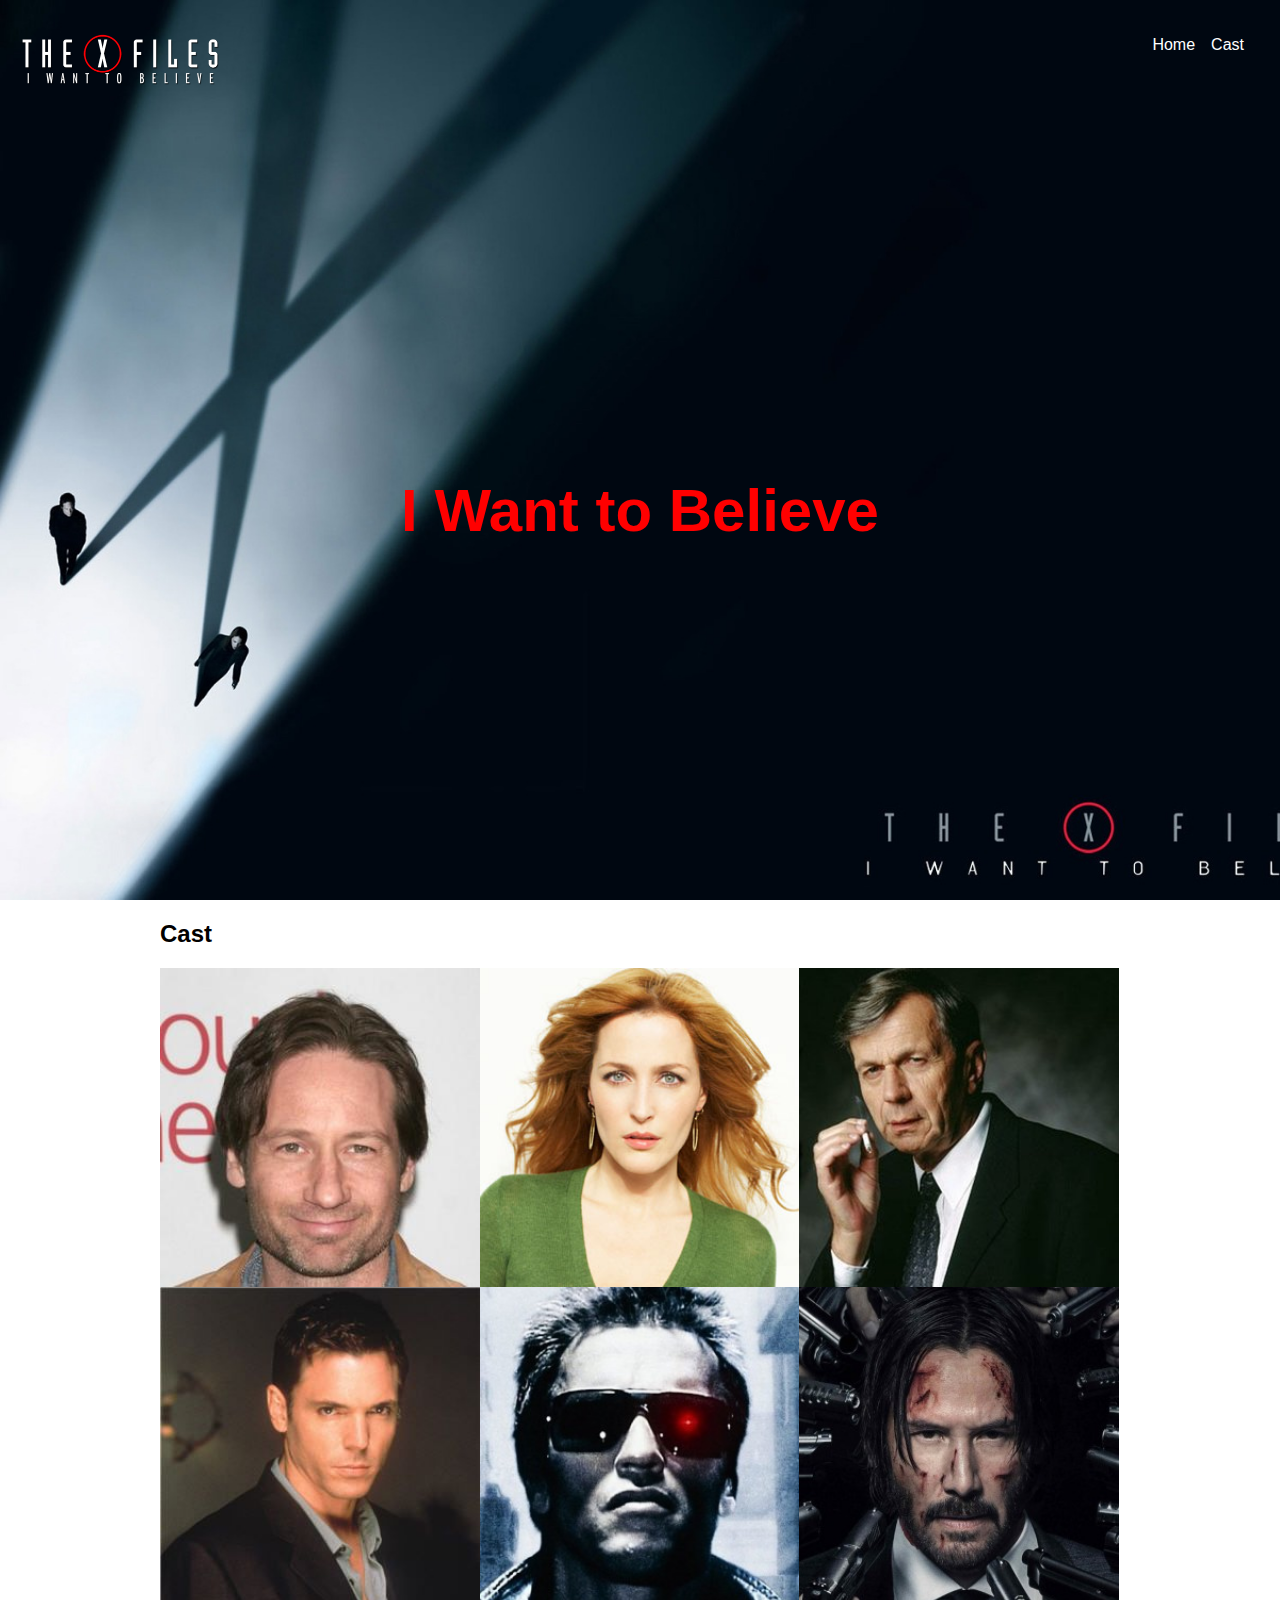
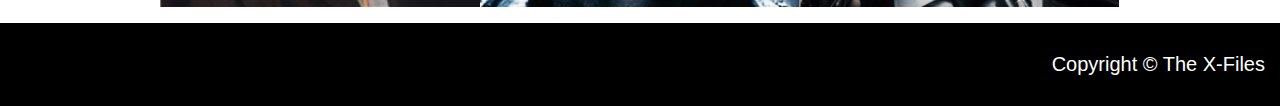
<file: project2_alien/index.html>
<!DOCTYPE html>
<html lang="en">
<head>
	<meta charset="UTF-8">
	<title>My Sweet X-files Fan Site</title>
	<link rel="stylesheet" href="css/style.css">
</head>
<body>
	<header>
		<div class="navbar">
			<div class="logo">
				<img src="images/logo.png" alt="logo">
			</div>
			<nav>
				<ul>
					<li><a href="#">Home</a></li>
					<li><a href="#">Cast</a></li>
				</ul>
			</nav>
		</div>
		<h1>I Want to Believe</h1>
	</header>
	<section class="cast">
		<div class="wrapper">
			<div class="gallery-wrapper">
				<h2>Cast</h2>
				<ul class="gallery">
					<li class="gallery-items">
						<img src="images/gallery-1.jpg" alt="">
					</li>
					<li class="gallery-items">
						<img src="images/gallery-2.jpg" alt="">
					</li>
					<li class="gallery-items">
						<img src="images/gallery-3.jpg" alt="">
					</li>
					<li class="gallery-items">
						<img src="images/gallery-4.jpg" alt="">
					</li>
					<li class="gallery-items">
						<img src="images/gallery-5.jpg" alt="">
					</li>
					<li class="gallery-items">
						<img src="images/gallery-6.jpg" alt="">
					</li>
				</ul>
				</div> <!-- Div closes gallery wrapper -->
		</div>
	</section>
	<footer>
		<p>Copyright &copy; The X-Files</p>
	</footer>
	
	
</body>
</html>
</file>
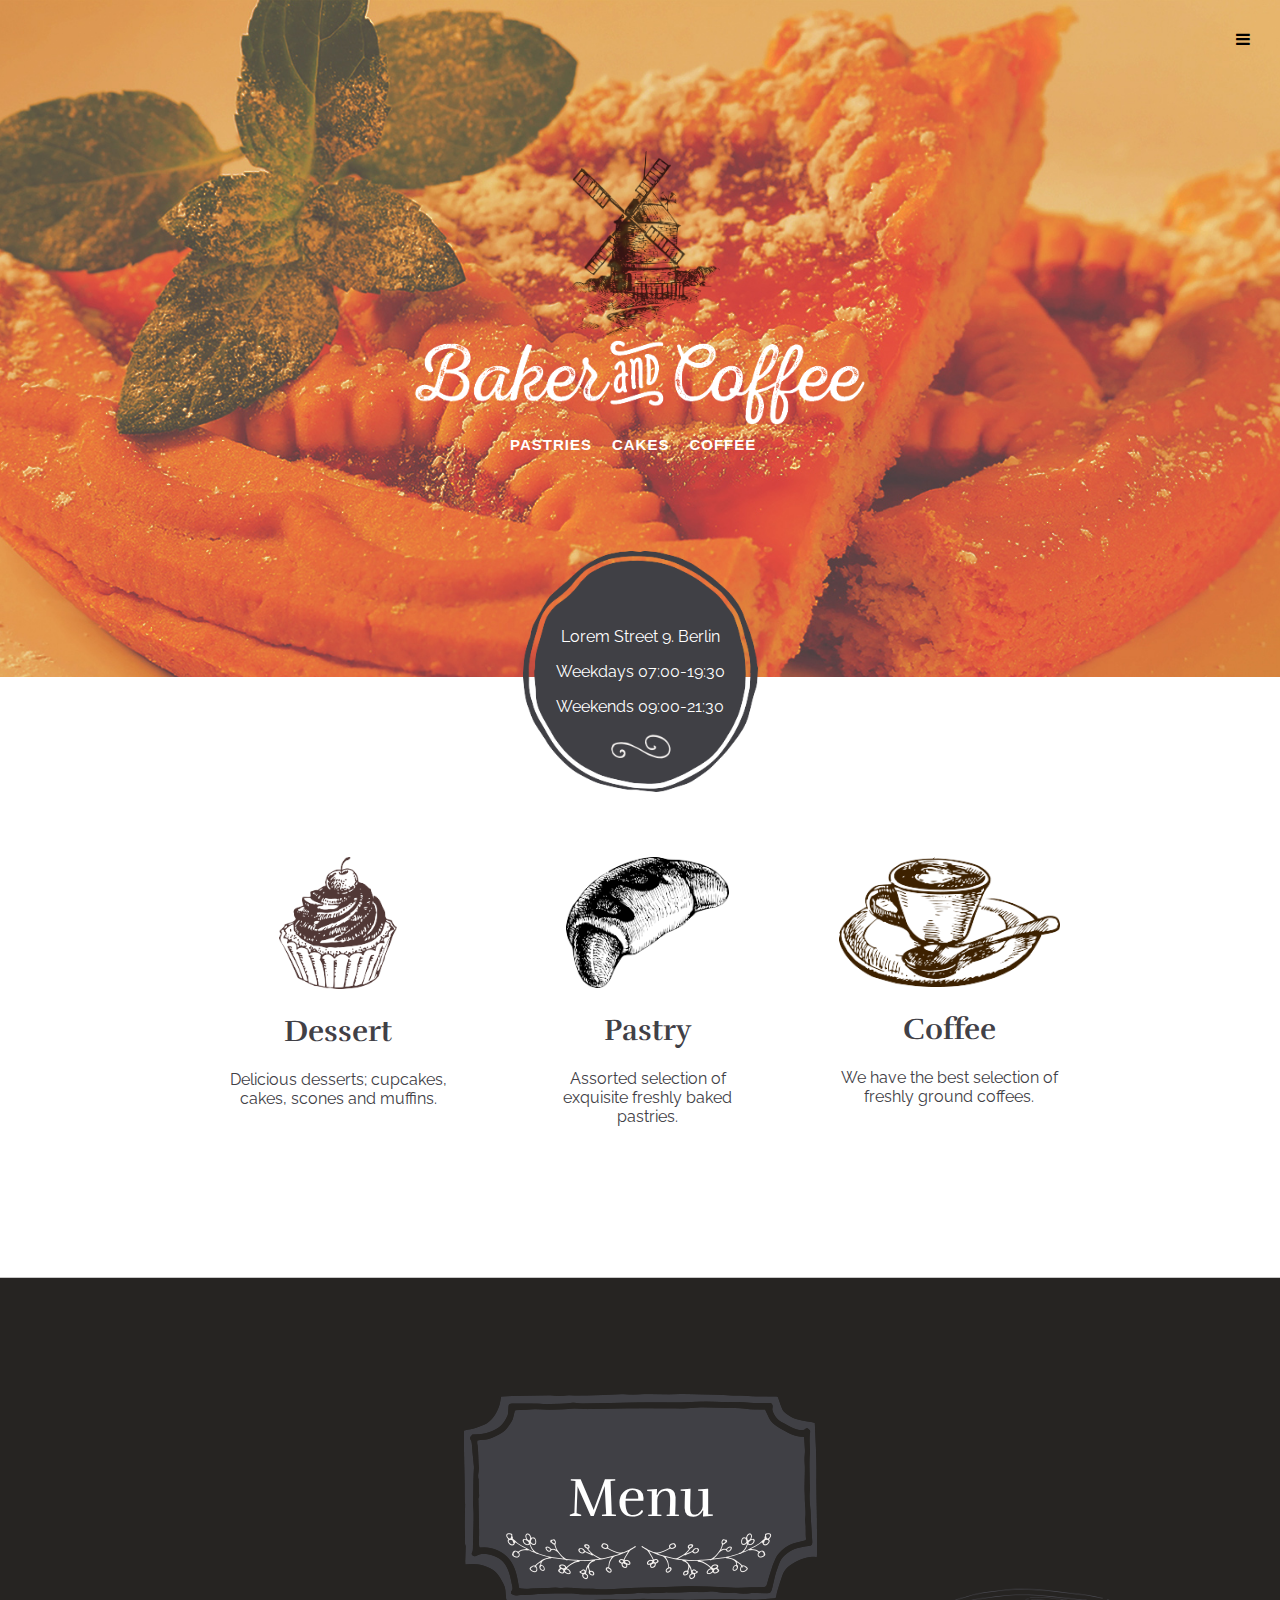
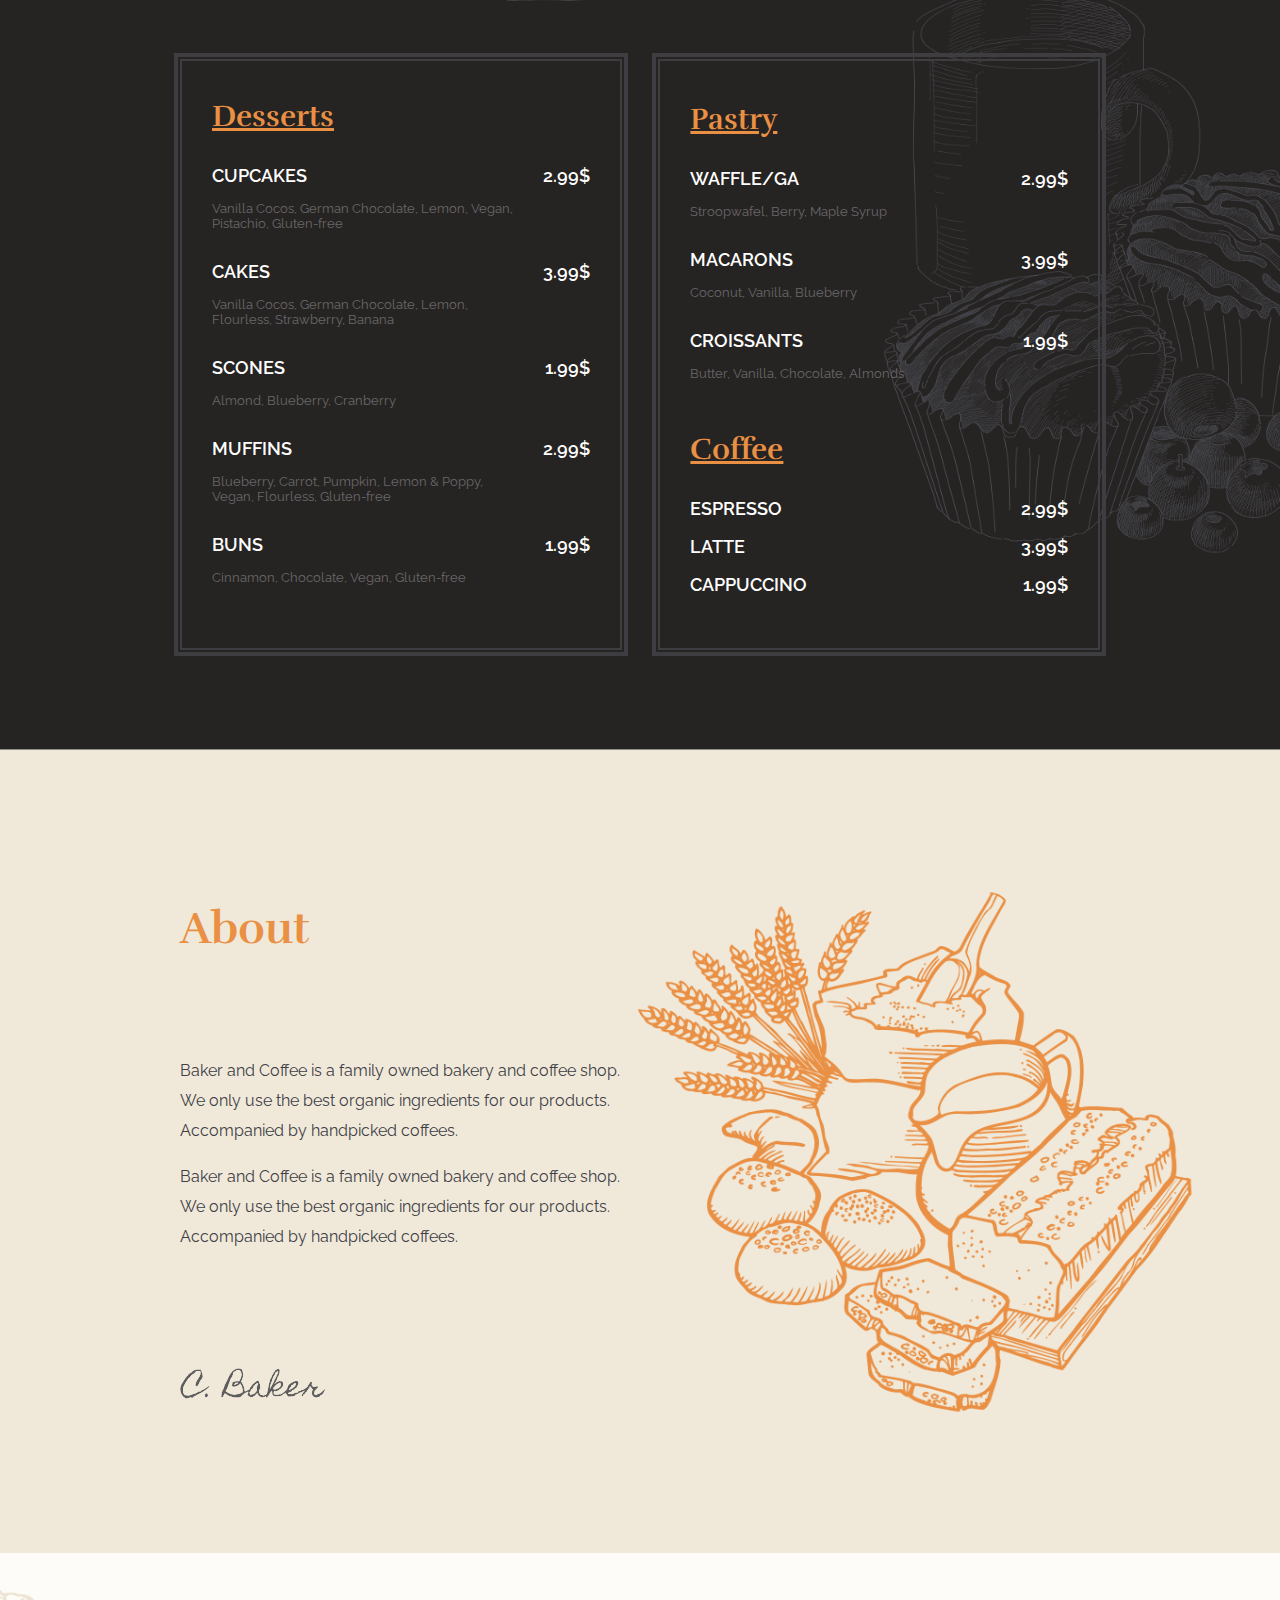
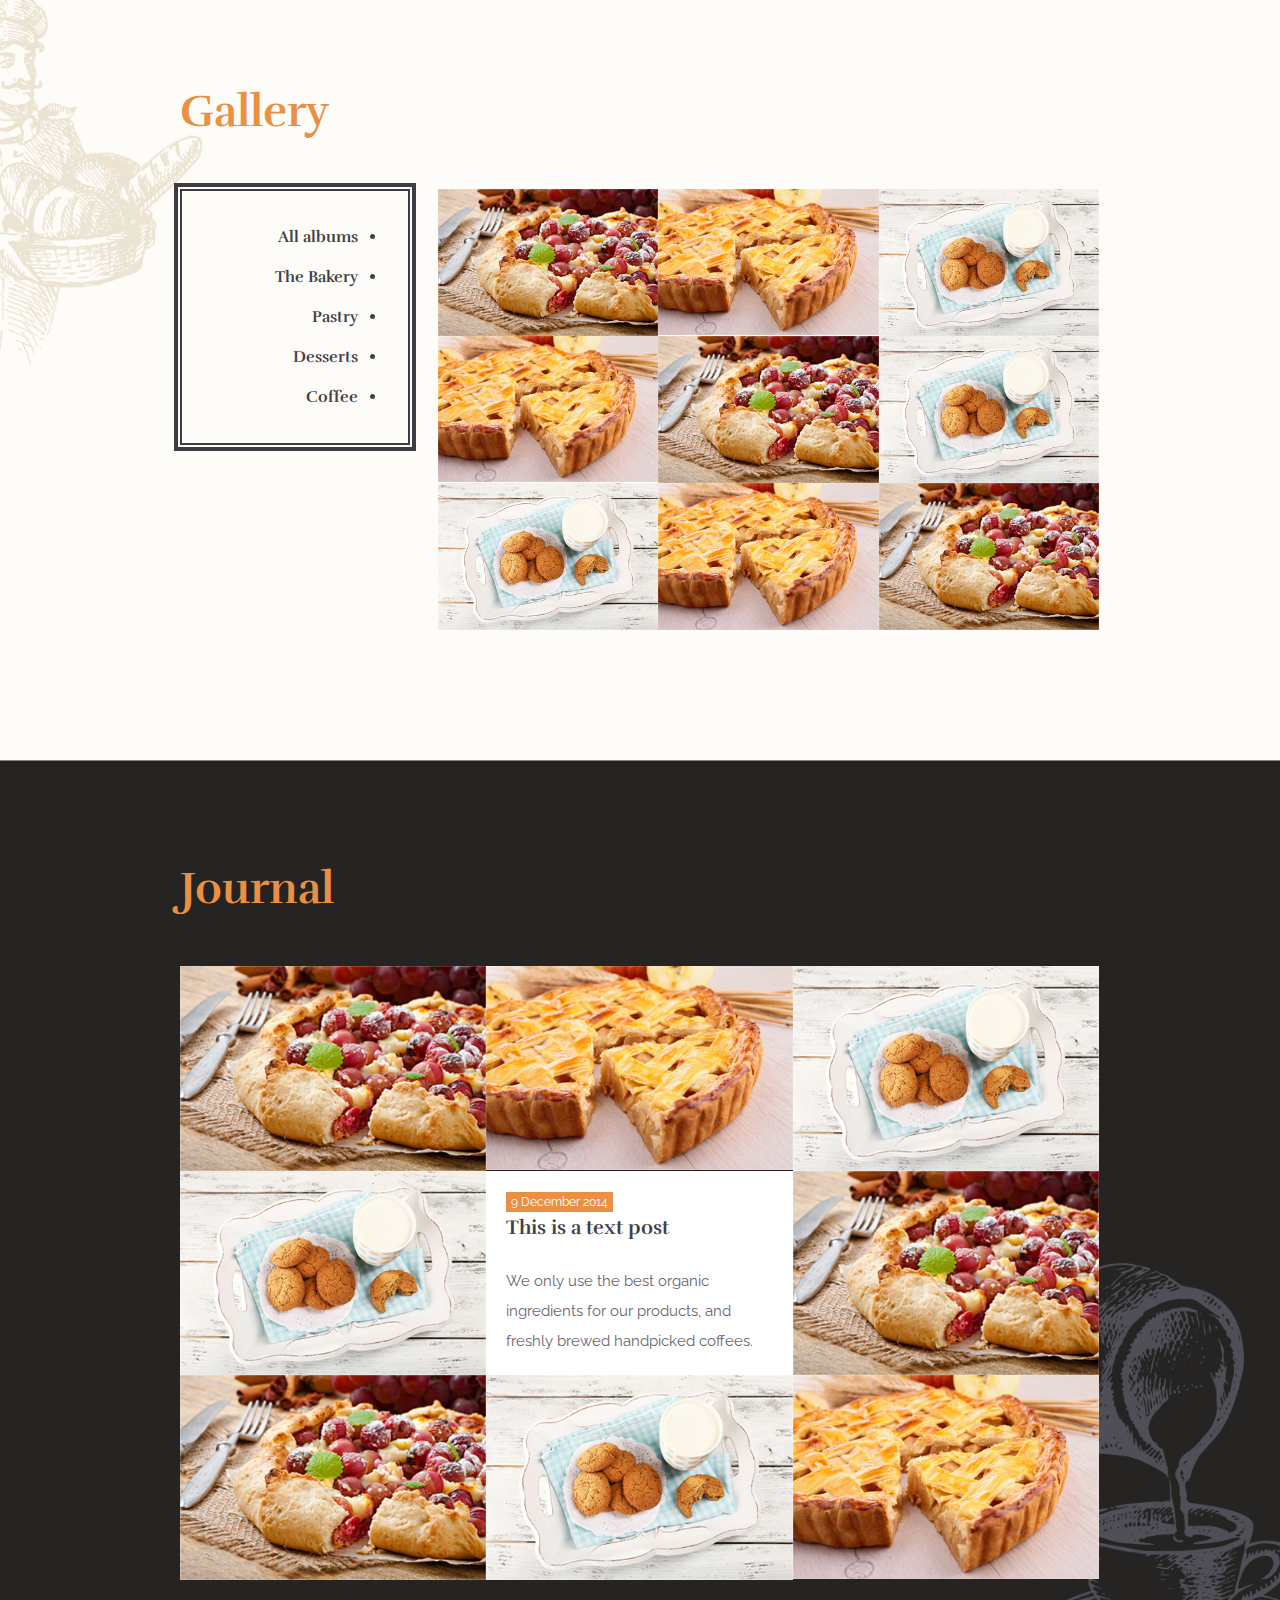
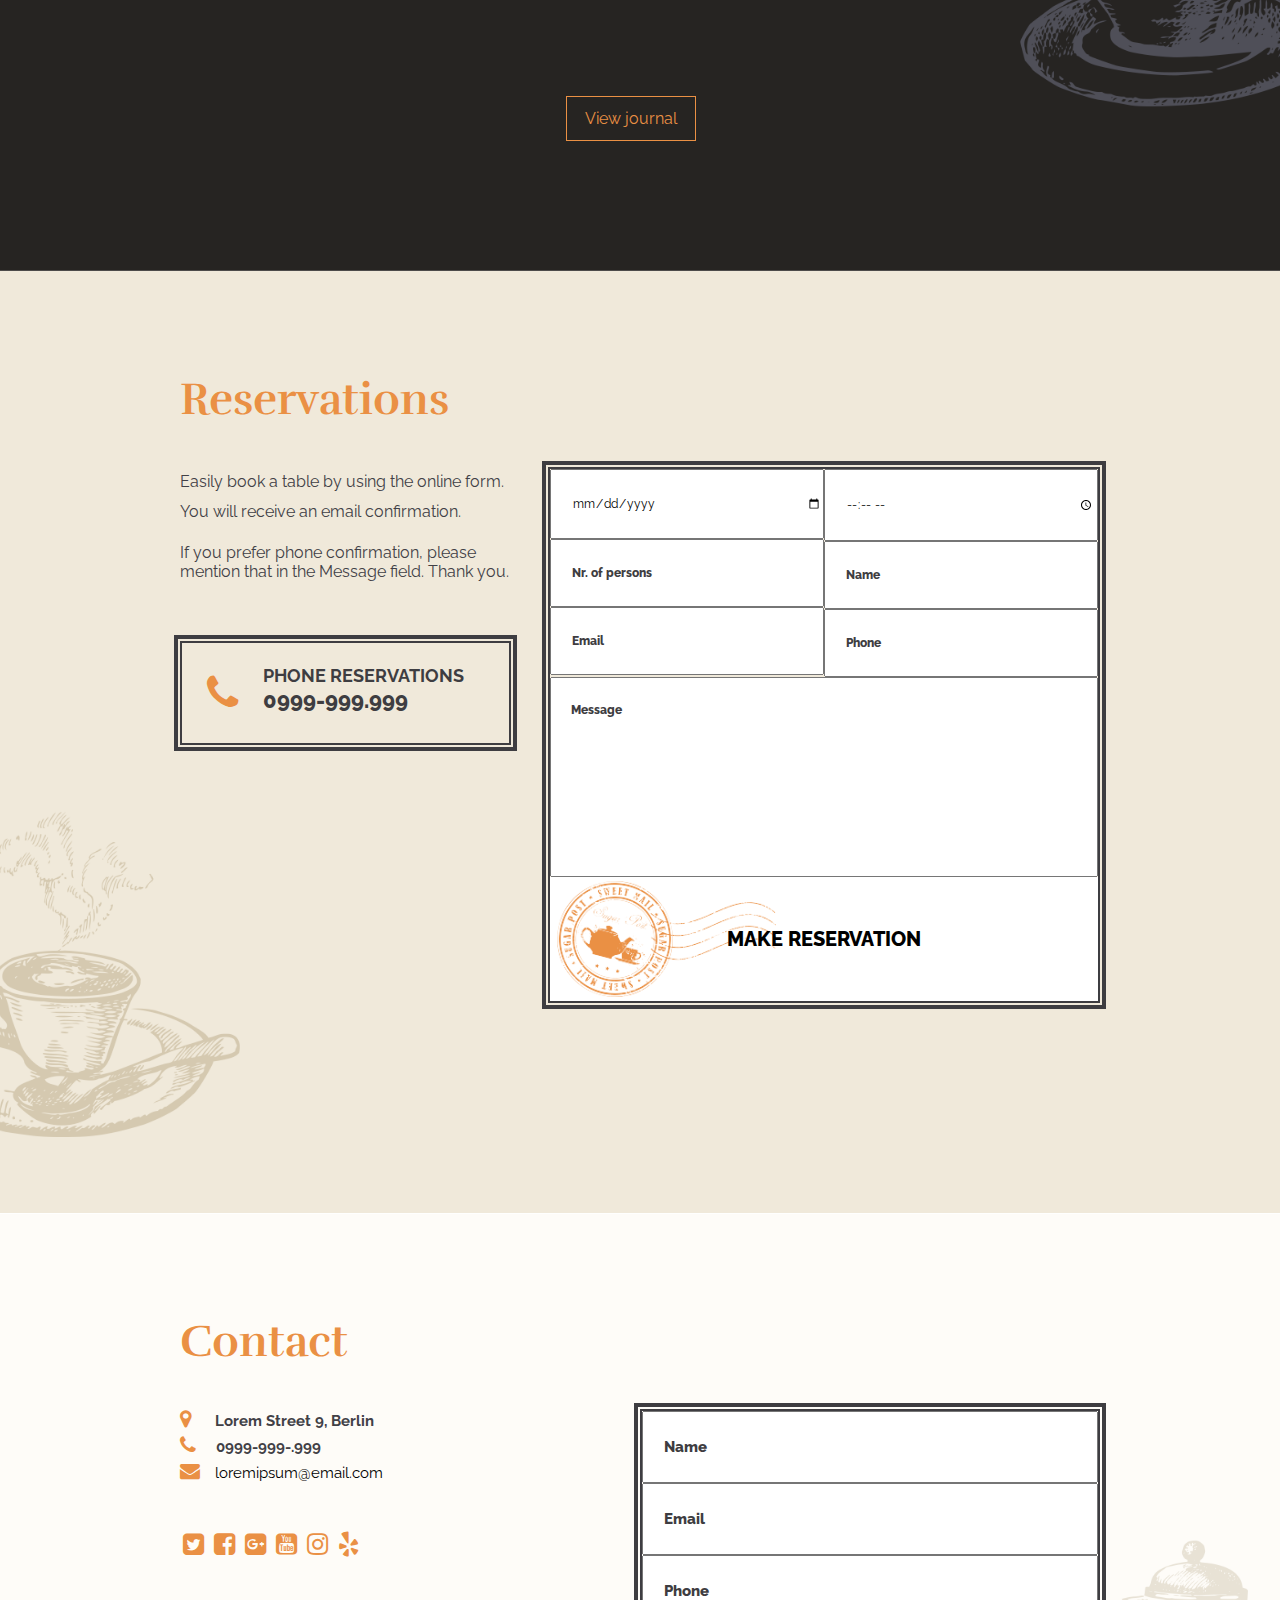
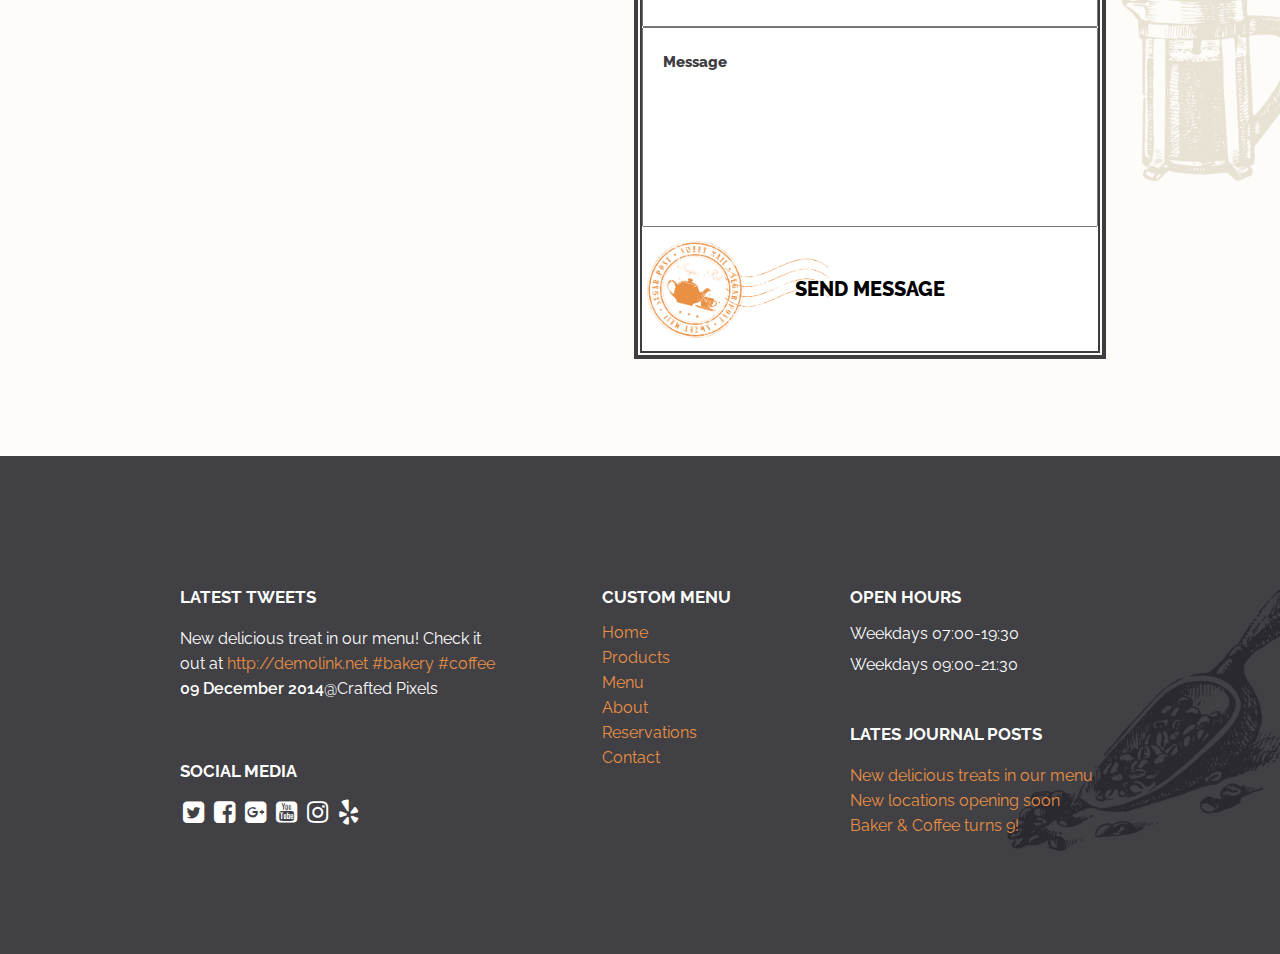
<file: project2_bakery/index.html>
<!DOCTYPE html>
<html lang="en">
<head>
	<meta charset="UTF-8">
	<title>Baker and Coffee</title>
	<link rel="stylesheet" href="css/style.css">
	<link href="https://fonts.googleapis.com/css?family=Raleway:100,100i,200,200i,300,300i,400,400i,500,500i,600,600i,700,700i,800,800i,900,900i|Rufina:400,700" rel="stylesheet">

	<meta name="viewport" content="width=device-width, initial-scale=1.0">

	<!-- Font Awesome -->
    <link rel="stylesheet" href="http://maxcdn.bootstrapcdn.com/font-awesome/4.7.0/css/font-awesome.min.css">

</head>
<body>
	<header> <!-- HEAD START -->
		<nav class="headerMenu"> <!-- HEADER HAMBURGER MENU -->
			<a href="" class="dropbtn"><i class="fa fa-bars" aria-hidden="true"></i></a>
		<!--<div class="headerMenuDropdown">
				<a href="#products">Products</a>
		    	<a href="#menu">Menu</a>
		        <a href="#about">About</a>
		        <a href="#gallery">Gallery</a>
		        <a href="#gallery" class="headerMenuDropdown__link--journal">Journal</a>
		        <a href="#gallery">Reservations</a>
		        <a href="#gallery">Contact</a>
		    </div -->
		</nav>
		<div class="wrapper"> <!-- HEADER LOGO/TITLE -->
			<div class="header__content">
				<img src="images/header/logo.png" class="header__logo" alt="Baker and Coffee Logo">
				<img src="images/header/bakerycoffee.png" class="header__text" alt="Baker and Coffee">
				<ul>
					<li>Pastries</li>
					<li>Cakes</li>
					<li>Coffee</li>
				</ul>
			</div>
			<div class="header__contact"> <!-- HEADER CONTACT -->
				<p>Lorem Street 9. Berlin</p>
				<p>Weekdays 07:00-19:30</p>
				<p>Weekends 09:00-21:30</p>
			</div>
		</div>
	</header> <!-- HEAD END -->

	<section class="products"> <!-- PRODUCTS START -->
		<div class="wrapper">
			<div class="wrapper__products">
			<div class="products__columns">
				<img src="images/graphics/cupcake.png" alt="Dessert" class="product__cupcake">
				<h3>Dessert</h3>
				<p>Delicious desserts; cupcakes, cakes, scones and muffins.</p>
			</div>
			<div class="products__columns">
				<img src="images/graphics/croissant.png" alt="Pastry" class="product__pastry">
				<h3>Pastry</h3>
				<p>Assorted selection of exquisite freshly baked pastries.</p>
			</div>
			<div class="products__columns">
				<img src="images/graphics/coffee.png" alt="Coffee" class="product__coffee">
				<h3>Coffee</h3>
				<p>We have the best selection of freshly ground coffees.</p>
			</div>
		</div>
		</div>
	</section> <!-- PRODUCTS END -->

	<section class="menu"> <!-- MENU START -->
		<div class="wrapper clearfix">
			<div class="menu__header">
				<h1>Menu</h1>
			</div>
			<div class="menu__dessert">
				<h3 class="menu__headersProducts">Desserts</h3>
				<ul>
					<li class="menu__headerCat">Cupcakes<span class="menu__price">2.99$</span></li>
					<li class="menu__description">Vanilla Cocos, German Chocolate, Lemon, Vegan, Pistachio, Gluten-free</li>
					<li class="menu__headerCat">Cakes<span class="menu__price">3.99$</span></li>
					<li class="menu__description">Vanilla Cocos, German Chocolate, Lemon, Flourless, Strawberry, Banana</li>
					<li class="menu__headerCat">Scones<span class="menu__price">1.99$</span></li>
					<li class="menu__description">Almond, Blueberry, Cranberry</li>
					<li class="menu__headerCat">Muffins<span class="menu__price">2.99$</span></li>
					<li class="menu__description">Blueberry, Carrot, Pumpkin, Lemon &amp; Poppy, Vegan, Flourless, Gluten-free</li>
					<li class="menu__headerCat">Buns<span class="menu__price">1.99$</span></li>
					<li class="menu__description">Cinnamon, Chocolate, Vegan, Gluten-free</li>
				</ul>
			</div>
			<div class="menu__pastryCoffee">
				<h3 class="menu__headersProducts">Pastry</h3>
				<ul>
					<li class="menu__headerCat">Waffle/GA<span class="menu__price">2.99$</span></li>
					<li class="menu__description">Stroopwafel, Berry, Maple Syrup</li>
					<li class="menu__headerCat">Macarons<span class="menu__price">3.99$</span></li>
					<li class="menu__description">Coconut, Vanilla, Blueberry</li>
					<li class="menu__headerCat">Croissants<span class="menu__price">1.99$</span></li>
					<li class="menu__description">Butter, Vanilla, Chocolate, Almonds</li> 
				</ul>
				<h3 class="menu__headersProducts">Coffee</h3>
				<ul class="menu__coffee">
					<li class="menu__headerCat">Espresso<span class="menu__price">2.99$</span></li>
					<li class="menu__headerCat">Latte<span class="menu__price">3.99$</span></li>
					<li class="menu__headerCat">Cappuccino<span class="menu__price">1.99$</span></li>
				</ul>
			</div>
		</div>
	</section> <!-- MENU END -->

	<section class="about"> <!-- ABOUT START -->
		<div class="wrapper">
			<div class="about__content">
				<h2>About</h2>
				<p>Baker and Coffee is a family owned bakery and coffee shop. We only use the best organic ingredients for our products. Accompanied by handpicked coffees.</p>
				<p>Baker and Coffee is a family owned bakery and coffee shop. We only use the best organic ingredients for our products. Accompanied by handpicked coffees.</p>
				<img src="images/about/signature.png" alt="Owner Signature">
			</div>
		</div>
	</section> <!-- ABOUT END -->

	<section class="gallery"> <!-- GALLERY START -->
		<div class="wrapper clearfix">
			<h2>Gallery</h2>
			<div class="gallery__list">
				<ul>
					<li>All albums</li>
					<li>The Bakery</li>
					<li>Pastry</li>
					<li>Desserts</li>
					<li>Coffee</li>
				</ul>
			</div>
			<div class="gallery__images">
				<ul class="gallery_ul">
					<li class="gallery__images--items">
						<img src="images/gallery-journal/placeholder2.jpg" alt="Pizza">
					</li>
					<li class="gallery__images--items">
						<img src="images/gallery-journal/placeholder1.jpg" alt="Pie">
					</li>
					<li class="gallery__images--items">
						<img src="images/gallery-journal/placeholder3.jpg" alt="Cookies">
					</li>
					<li class="gallery__images--items">
						<img src="images/gallery-journal/placeholder1.jpg" alt="Pie">
					</li>
					<li class="gallery__images--items">
						<img src="images/gallery-journal/placeholder2.jpg" alt="Pizza">
					</li>
					<li class="gallery__images--items">
						<img src="images/gallery-journal/placeholder3.jpg" alt="Cookies">
					</li>
					<li class="gallery__images--items">
						<img src="images/gallery-journal/placeholder3.jpg" alt="Cookies">
					</li>
					<li class="gallery__images--items">
						<img src="images/gallery-journal/placeholder1.jpg" alt="Pie">
					</li>
					<li class="gallery__images--items">
						<img src="images/gallery-journal/placeholder2.jpg" alt="Pizza">
					</li>
				</ul>
			</div>
		</div>
	</section>	<!-- GALLERY END -->

	<section class="journal"> <!-- JOURNAL START -->
		<div class="wrapper clearfix">
			<h2>Journal</h2>
			<ul class="journal__images">
				<li>
					<img src="images/gallery-journal/placeholder2.jpg" alt="Pizza">
					<div class="journal__images--overlay">
						<span>9 December 2014</span>
						<h4>This is a blog post title</h4>
					</div>
				</li>
				<li>
					<img src="images/gallery-journal/placeholder1.jpg" alt="Pie">
					<div class="journal__images--overlay">
						<span>9 December 2014</span>
						<h4>This is a blog post title</h4>
					</div>
				</li>
				<li>
					<img src="images/gallery-journal/placeholder3.jpg" alt="Cookies">
					<div class="journal__images--overlay">
						<span>9 December 2014</span>
						<h4>This is a blog post title</h4>
					</div>
				</li>
				<li>
					<img src="images/gallery-journal/placeholder3.jpg" alt="Cookies">
					<div class="journal__images--overlay">
						<span>9 December 2014</span>
						<h4>This is a blog post title</h4>
					</div>
				</li>
				<li class="journal__images--items">
					<div class="journal__middle">
						<span>9 December 2014</span>
						<h4>This is a text post</h4>
						<p>We only use the best organic ingredients for our products, and freshly brewed handpicked coffees.</p>
					</div>
				</li>
				<li>
					<img src="images/gallery-journal/placeholder2.jpg" alt="Pizza">
					<div class="journal__images--overlay">
						<span>9 December 2014</span>
						<h4>This is a blog post title</h4>
					</div>
				</li>
				<li>
					<img src="images/gallery-journal/placeholder2.jpg" alt="Pizza">
					<div class="journal__images--overlay">
						<span>9 December 2014</span>
						<h4>This is a blog post title</h4>
					</div>
				</li>
				<li>
					<img src="images/gallery-journal/placeholder3.jpg" alt="Cookies">
					<div class="journal__images--overlay">
						<span>9 December 2014</span>
						<h4>This is a blog post title</h4>
					</div>
				</li>
				<li>
					<img src="images/gallery-journal/placeholder1.jpg" alt="Pie">
					<div class="journal__images--overlay">
						<span>9 December 2014</span>
						<h4>This is a blog post title</h4>
					</div>
				</li>
			</ul>
			<a href="index.html" alt="Menu Page">
                <button type="button">View journal</button>
            </a>
		</div>
	</section> <!-- JOURNAL END -->

	<section class="reservations"> <!-- RESERVATION START -->
		<div class="wrapper clearfix">

			<h2>Reservations</h2>

			<aside class="reservations__content">
				<p>Easily book a table by using the online form. You will receive an email confirmation.</p>
				<p>If you prefer phone confirmation, please mention that in the Message field. Thank you.</p>
				<div class="reservations__content--number">
					<i class="fa fa-phone" aria-hidden="true"></i>
					<div class="reservations__content--text">
						<span class="reservation__buttonTitle">Phone Reservations </span><span class="reservation__buttonNumber">0999-999.999</span>
					</div>
				</div>
			</aside>

			<div class="reservations__form">
				<form action="makeReservations.php" method="post" autocomplete="off" name="myReservation">
					<div class="reservations__form--top">
						<div class="reservations__form--topcol">
							<input type="date" name="pickDate" class="input__text">
							<input type="text" name="numberPeople" placeholder="Nr. of persons" class="input__text">
							<input type="email" name="email" placeholder="Email" class="input__text">
						</div>

						<div class="reservations__form--topcol">
							<input type="time" name="pickTime" class="input__text">
							<input type="text" name="name" placeholder="Name" class="input__text">
							<input type="tel" name="phone" placeholder="Phone" class="input__text">
						</div>
					</div>

					<div class="reservations__form--textarea">
						<textarea name="message" placeholder="Message"></textarea>
					</div>
					<button type="submit" class="submit">Make Reservation</button>
				</form>
			</div>
		</div>
	</section> <!-- RESERVATION END -->

	<section class="contact"> <!-- CONTACT START -->
		<div class="wrapper clearfix">
			<h2>Contact</h2>

			<aside class="contact__content">
				<p><i class="fa fa-map-marker" aria-hidden="true"></i><span class="contact__information">Lorem Street 9, Berlin</span></p>
				<p><i class="fa fa-phone" aria-hidden="true"></i><span class="contact__phone">0999-999-.999</span></p>
				<p><i class="fa fa-envelope" aria-hidden="true"></i><span class="contact__email"><a href="mailto:loremipsum@email.com" class="support">loremipsum@email.com</a></span></p>
				<ul>
	            	<li><a href="http://twitter.com/" target="_blank"><i class="fa fa-twitter-square" aria-hidden="true"></i></a></li>
	                <li><a href="http://facebook.com/" target="_blank"><i class="fa fa-facebook-square" aria-hidden="true"></i></a></li>
	                <li><a href="http://plus.google.com/" target="_blank"><i class="fa fa-google-plus-square" aria-hidden="true"></i></a></li>
	                <li><a href="http://youtube.com/" target="_blank"><i class="fa fa-youtube-square" aria-hidden="true"></i></a></li>
	                <li><a href="http://instagram.com/" target="_blank"><i class="fa fa-instagram" aria-hidden="true"></i></a></li>
	                <li><a href="http://yelp.ca/" target="_blank"><i class="fa fa-yelp" aria-hidden="true"></i></a></li> 
	            </ul>
				<iframe src="https://www.google.com/maps/embed?pb=!1m14!1m8!1m3!1d9711.768664754465!2d13.3788362!3d52.5163857!3m2!1i1024!2i768!4f13.1!3m3!1m2!1s0x0%3A0x52e700de31013720!2sPariser+Platz!5e0!3m2!1sen!2sca!4v1487107610656" frameborder="0" style="border:0" allowfullscreen></iframe>
			</aside>

			<div class="contact__form">
				<form action="index.html" method="POST" autocomplete="off" name="sendMessage">
					<input type="text" name="name" placeholder="Name">
					<input type="email" name="email" placeholder="Email">
					<input type="tel" name="phone" placeholder="Phone">
					<textarea name="message" placeholder="Message"></textarea>
					<button type="submit" class="submit">Send Message</button>
				</form>
			</div>
		</div>
	</section> <!-- CONTACT END -->

	<footer class="footer">	<!-- CONTACT START -->
		<div class="wrapper clearfix">
			<div class="footer__columns">
				<h5>Latest Tweets</h5>
				<p class="first">New delicious treat in our menu! Check it out at <span class="footer__orange"><a href="demolink.net">http://demolink.net</a> #bakery #coffee</span> <span class="footer__bold">09 December 2014</span>@Crafted Pixels</p>
				<h5>Social Media</h5>
				<ul>
	            	<li><a href="http://twitter.com/" target="_blank"><i class="fa fa-twitter-square" aria-hidden="true"></i></a></li>
	                <li><a href="http://facebook.com/" target="_blank"><i class="fa fa-facebook-square" aria-hidden="true"></i></a></li>
	                <li><a href="http://plus.google.com/" target="_blank"><i class="fa fa-google-plus-square" aria-hidden="true"></i></a></li>
	                <li><a href="http://youtube.com/" target="_blank"><i class="fa fa-youtube-square" aria-hidden="true"></i></a></li>
	                <li><a href="http://instagram.com/" target="_blank"><i class="fa fa-instagram" aria-hidden="true"></i></a></li>
	                <li><a href="http://yelp.ca/" target="_blank"><i class="fa fa-yelp" aria-hidden="true"></i></a></li> 
		        </ul>
	        </div>
	        <div class="footer__columns">
	        	<h5>Custom Menu</h5>
				<div class="footer__columns">
					<a href="index.html">Home</a>
					<a href="#products">Products</a>
					<a href="#menu">Menu</a>
					<a href="#about">About</a>
					<a href="#reservations">Reservations</a>
					<a href="#contact">Contact</a>
				</div>
	        </div>
	        <div class="footer__columns last">
				<h5>Open Hours</h5>
				<p>Weekdays 07:00-19:30</p>
				<p>Weekdays 09:00-21:30</p>
				<h5 class="footer__lastHead">Lates Journal Posts</h5>
				<p class="last__orange">New delicious treats in our menu New locations opening soon Baker &amp; Coffee turns 9!</p>
	        </div>
	    </div>
	</footer>
</body>
</html>
</file>
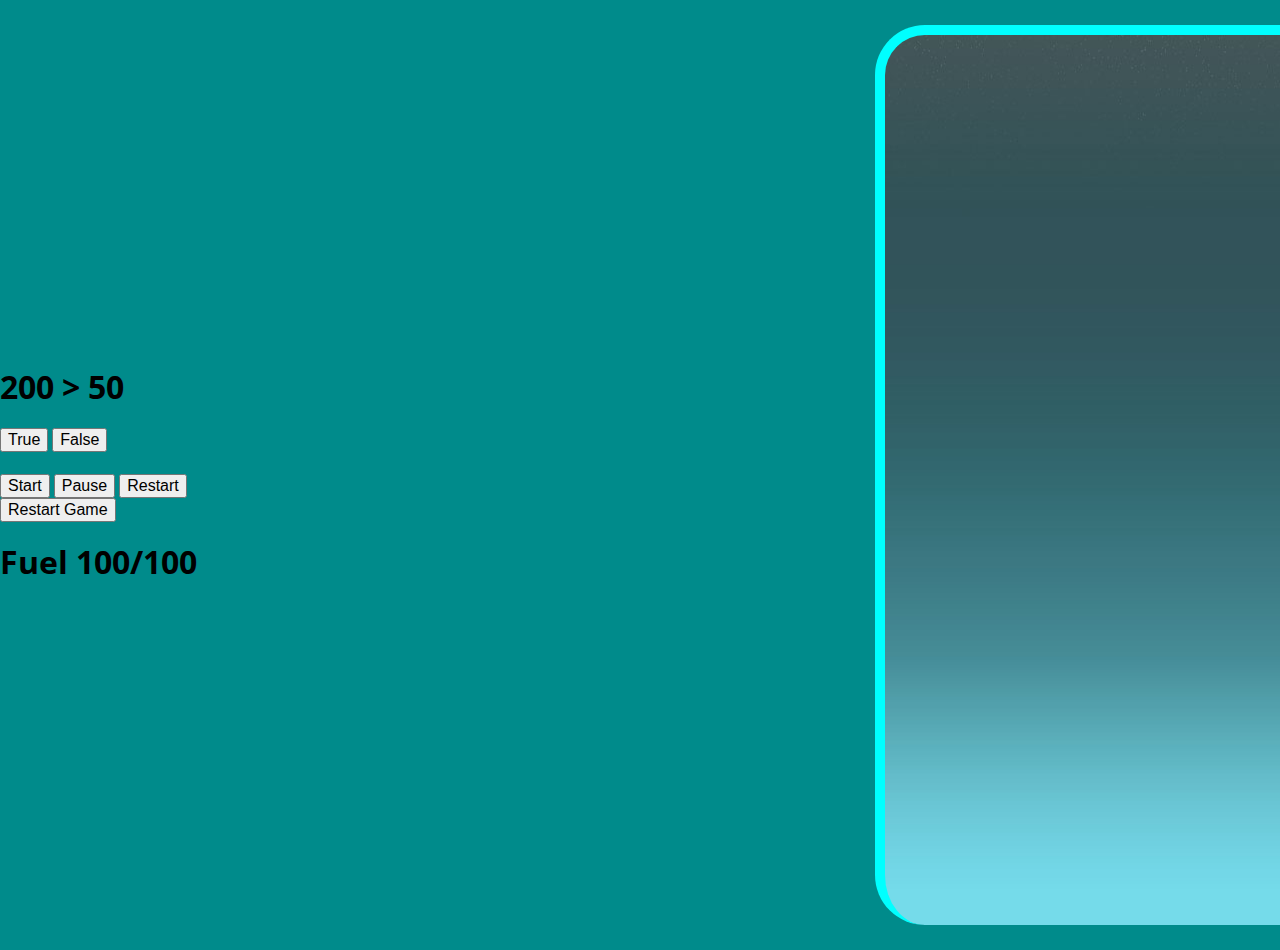
<file: project3/spacerace/src/index.html>
<!DOCTYPE html>
<html lang="en">
    <head>
        <meta charset="UTF-8" name="viewport" content="width=device-width, initial-scale=1.0">
        
        <link href="https://fonts.googleapis.com/css?family=Open+Sans:300,400,700,800|Raleway:200,400,800|PT+Sans" rel="stylesheet">
<!--         <link rel="stylesheet" href="http://maxcdn.bootstrapcdn.com/font-awesome/4.7.0/css/font-awesome.min.css"> -->
        
        <link rel="icon" type="image/png" href="assets/images/favicon.png">
        <link type="text/css" rel="stylesheet" href="assets/css/style.css">
        <title>Space Race</title>
    </head>

    <body>

        <main>
            <div class="wrapper">
                <div class="game">
                    <div class="questions">
                        <h1 class="question">QUESTION</h1>
                        <button class="true" value="true">True</button>
                        <button class="false" value="false">False</button>
                        <h1 class="clock"></h1>
                        <button class="start" value="start">Start</button>
                        <button class="pause" value="pause">Pause</button>
                        <button class="restart" value="restart">Restart</button>
                        <br/>
                        <button class="initGame" value="initGame">Restart Game</button>
                        <br/>
                        <h1>Fuel <span class="currentFuel">100</span>/<span class="maxFuel">100</span></h1>
                    </div>
                    <div class="spaceWrapper">
                    </div>
                </div>
            </div>
        </main>
<!--         <footer>
            <img class="badge" src="assets/images/snob-approved.png" alt="">
        </footer> -->
    </body>
</html>

<script type="text/javascript" src="https://ajax.googleapis.com/ajax/libs/jquery/3.1.1/jquery.min.js"></script>
<script src="assets/js/game.js"></script>
</file>
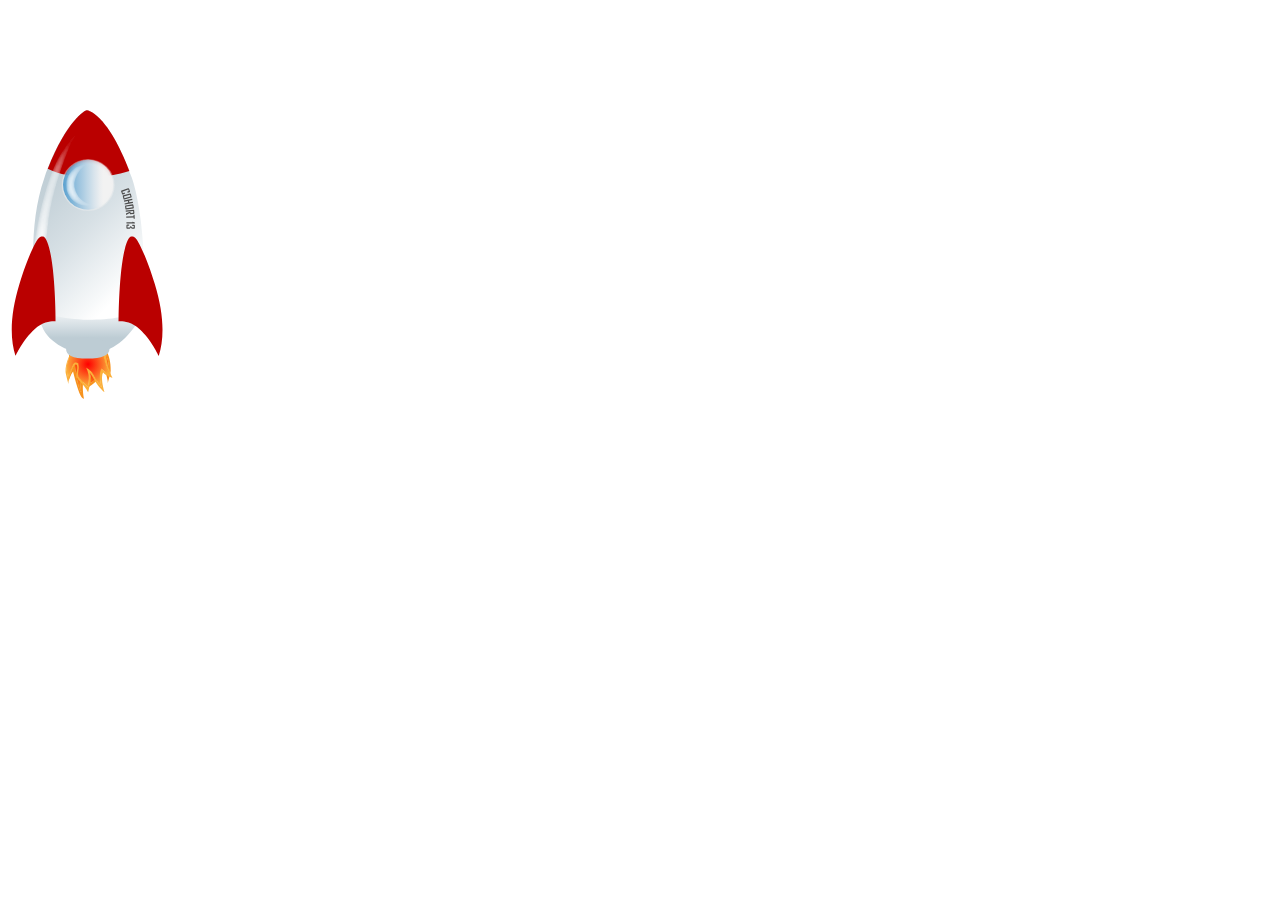
<file: project3/animation.html>
<!DOCTYPE html>
<html lang="en">
<head>
	<meta charset="UTF-8">
	<title>Document</title>

	<style>
	img  {
		position: absolute;
		margin-top: 100px;
	}
	
	#rocketAnimate.animate {
		animation-name: move;
		animation-duration: 2s;
		animation-timing-function: ease;
		animation-iteration-count: 1; /*animation will play only once*/
		animation-direction: normal;
		animation-delay: 0;
		animation-play-state: running;
		animation-fill-mode: forwards;
	}

	@keyframes move {

		/*from {
		    -webkit-transform: translateX(0);
		  }

		  to {
		    -webkit-transform: translateX(100px);
		  }*/

/************************************/

		0% {  
  			transform: translate(0px, 0px); 
   			 }  

   		5% {  
  			transform: translate(10px, -10px); 
   			 }

		 5% {  
		transform: translate(30px, 10px); 
		 }

	    40% {  
	        transform: translate(50px,-50px);  
	    }  
	  
	    100% {  
	        transform: translate(100px, -80px );
	    }  
	}

	</style>
</head>
<body>
	<img src="rocket_ship/RocketShip_rev.svg" id="rocketAnimate" class="target animate">
	<!-- <p id="paragraph" class="target animate">To infinity and beyond</p> -->
	
</body>
</html>
</file>
<file: project2_alien/css/style.css>
article, aside, details, figcaption, figure, footer, header, hgroup, nav, section, summary {
  display: block; }

audio, canvas, video {
  display: inline-block; }

audio:not([controls]) {
  display: none;
  height: 0; }

[hidden] {
  display: none; }

html {
  font-family: sans-serif;
  -webkit-text-size-adjust: 100%;
  -ms-text-size-adjust: 100%; }

a:focus {
  outline: thin dotted; }

a:active, a:hover {
  outline: 0; }

h1 {
  font-size: 2em; }

abbr[title] {
  border-bottom: 1px dotted; }

b, strong {
  font-weight: 700; }

dfn {
  font-style: italic; }

mark {
  background: #ff0;
  color: #000; }

code, kbd, pre, samp {
  font-family: monospace, serif;
  font-size: 1em; }

pre {
  white-space: pre-wrap;
  word-wrap: break-word; }

q {
  quotes: \201C \201D \2018 \2019; }

small {
  font-size: 80%; }

sub, sup {
  font-size: 75%;
  line-height: 0;
  position: relative;
  vertical-align: baseline; }

sup {
  top: -.5em; }

sub {
  bottom: -.25em; }

img {
  border: 0; }

svg:not(:root) {
  overflow: hidden; }

fieldset {
  border: 1px solid silver;
  margin: 0 2px;
  padding: .35em .625em .75em; }

button, input, select, textarea {
  font-family: inherit;
  font-size: 100%;
  margin: 0; }

button, input {
  line-height: normal; }

button, html input[type=button],
input[type=reset], input[type=submit] {
  -webkit-appearance: button;
  cursor: pointer; }

button[disabled], input[disabled] {
  cursor: default; }

input[type=checkbox], input[type=radio] {
  box-sizing: border-box;
  padding: 0; }

input[type=search] {
  -webkit-appearance: textfield;
  -moz-box-sizing: content-box;
  -webkit-box-sizing: content-box;
  box-sizing: content-box; }

input[type=search]::-webkit-search-cancel-button, input[type=search]::-webkit-search-decoration {
  -webkit-appearance: none; }

textarea {
  overflow: auto;
  vertical-align: top; }

table {
  border-collapse: collapse;
  border-spacing: 0; }

body, figure {
  margin: 0; }

legend, button::-moz-focus-inner, input::-moz-focus-inner {
  border: 0;
  padding: 0; }

.clearfix:after {
  visibility: hidden;
  display: block;
  font-size: 0;
  content: " ";
  clear: both;
  height: 0; }

* {
  -moz-box-sizing: border-box;
  -webkit-box-sizing: border-box;
  box-sizing: border-box; }

/* Colours */
/* Layout */
header {
  height: 100vh;
  background: url("../images/hero.jpg");
  background-size: cover;
  display: -webkit-flex;
  display: -ms-flexbox;
  display: flex;
  -webkit-flex-direction: column;
  -ms-flex-direction: column;
  flex-direction: column; }

.navbar {
  display: -webkit-flex;
  display: -ms-flexbox;
  display: flex;
  -webkit-justify-content: space-between;
  -ms-flex-pack: justify;
  justify-content: space-between;
  padding: 20px; }

nav ul {
  display: -webkit-flex;
  display: -ms-flexbox;
  display: flex; }
  nav ul li {
    list-style-type: none;
    padding-right: 16px; }
    nav ul li a {
      color: #FFF;
      text-decoration: none; }

.logo img {
  width: 200px; }

h1 {
  margin: auto;
  text-align: center;
  color: #F00;
  font-size: 60px; }

/* Portrait tablet and small desktops */
/* Landscape phone to portrait tablet */
/* Landscape phones and down */
@media (max-width: 480px) {
  .navbar {
    -webkit-flex-direction: column;
    -ms-flex-direction: column;
    flex-direction: column;
    -webkit-align-items: center;
    -ms-flex-align: center;
    align-items: center; }
    .navbar ul {
      padding: 0; } }

.gallery-wrapper {
  width: 80%;
  margin: 0 auto; }

.gallery {
  display: -webkit-flex;
  display: -ms-flexbox;
  display: flex;
  -webkit-flex-wrap: wrap;
  -ms-flex-wrap: wrap;
  flex-wrap: wrap;
  padding: 0; }

.gallery-items {
  width: 33.3%;
  list-style-type: none; }
  .gallery-items img {
    width: 100%;
    display: block; }

/* Portrait tablet and small desktops */
@media (max-width: 940px) {
  .gallery-items {
    width: 50%; } }

/* Landscape phone to portrait tablet */
/* Landscape phones and down */
@media (max-width: 480px) {
  .gallery-items {
    width: 100%; } }

footer {
  background-color: #000;
  color: #FFF;
  text-align: right;
  padding: 10px 15px;
  font-size: 20px; }

.wrapper {
  max-width: 1200px;
  margin: 0 auto; }
</file>
<file: project2_bakery/css/style.css>
article, aside, details, figcaption, figure, footer, header, hgroup, nav, section, summary {
  display: block; }

audio, canvas, video {
  display: inline-block; }

audio:not([controls]) {
  display: none;
  height: 0; }

[hidden] {
  display: none; }

html {
  font-family: sans-serif;
  -webkit-text-size-adjust: 100%;
  -ms-text-size-adjust: 100%; }

a:focus {
  outline: thin dotted; }

a:active, a:hover {
  outline: 0; }

h1 {
  font-size: 2em; }

abbr[title] {
  border-bottom: 1px dotted; }

b, strong {
  font-weight: 700; }

dfn {
  font-style: italic; }

mark {
  background: #ff0;
  color: #000; }

code, kbd, pre, samp {
  font-family: monospace, serif;
  font-size: 1em; }

pre {
  white-space: pre-wrap;
  word-wrap: break-word; }

q {
  quotes: \201C \201D \2018 \2019; }

small {
  font-size: 80%; }

sub, sup {
  font-size: 75%;
  line-height: 0;
  position: relative;
  vertical-align: baseline; }

sup {
  top: -.5em; }

sub {
  bottom: -.25em; }

img {
  border: 0; }

svg:not(:root) {
  overflow: hidden; }

fieldset {
  border: 1px solid silver;
  margin: 0 2px;
  padding: .35em .625em .75em; }

button, input, select, textarea {
  font-family: inherit;
  font-size: 100%;
  margin: 0; }

button, input {
  line-height: normal; }

button, html input[type=button],
input[type=reset], input[type=submit] {
  -webkit-appearance: button;
  cursor: pointer; }

button[disabled], input[disabled] {
  cursor: default; }

input[type=checkbox], input[type=radio] {
  box-sizing: border-box;
  padding: 0; }

input[type=search] {
  -webkit-appearance: textfield;
  -moz-box-sizing: content-box;
  -webkit-box-sizing: content-box;
  box-sizing: content-box; }

input[type=search]::-webkit-search-cancel-button, input[type=search]::-webkit-search-decoration {
  -webkit-appearance: none; }

textarea {
  overflow: auto;
  vertical-align: top; }

table {
  border-collapse: collapse;
  border-spacing: 0; }

body, figure {
  margin: 0; }

legend, button::-moz-focus-inner, input::-moz-focus-inner {
  border: 0;
  padding: 0; }

.clearfix:after {
  visibility: hidden;
  display: block;
  font-size: 0;
  content: " ";
  clear: both;
  height: 0; }

* {
  -moz-box-sizing: border-box;
  -webkit-box-sizing: border-box;
  box-sizing: border-box; }

/* Colours */
/* Layout */
header {
  background: url("../images/header/hero.jpg");
  background-size: cover;
  background-repeat: no-repeat;
  background-position: center center;
  position: relative; }

.headerMenu {
  float: right;
  margin: 30px 30px 0 0; }

.headerMenu i {
  color: #000; }

.headerMenu i:visited {
  color: #000; }

.header__content {
  padding-top: 150px; }

header img {
  margin: 0 auto;
  display: -webkit-flex;
  display: -ms-flexbox;
  display: flex;
  -webkit-flex-direction: column;
  -ms-flex-direction: column;
  flex-direction: column;
  padding: 1px 0; }

img.header__logo {
  width: 160px;
  opacity: 0.7; }

img.header__text {
  width: 450px;
  margin-bottom: 10px; }

header ul {
  font-family: sans-serif;
  font-weight: bold;
  font-size: 15px;
  width: 280px;
  color: #FFF;
  margin: 0 auto;
  text-align: center;
  text-transform: uppercase;
  list-style-type: none; }

header ul li {
  float: left;
  letter-spacing: 1px;
  padding: 0 10px; }

.header__contact {
  background: url("../images/header/circle.png");
  position: relative;
  background-repeat: no-repeat;
  background-position: center;
  background-size: contain;
  padding: 60px;
  display: block;
  margin: 0 auto;
  text-align: center;
  top: 115px; }

.header__contact p {
  top: 0;
  color: white;
  padding-bottom: 50px 0; }

/* Portrait tablet and small desktops */
@media (max-width: 1080px) {
  .header__contact {
    top: 110px; } }

/* Portrait tablet and small desktops */
@media (max-width: 940px) {
  .header__contact {
    top: 115px;
    padding: 60px; }
  header img {
    padding: 1px 0; }
  img.header__logo {
    width: 155px; }
  img.header__text {
    width: 420px; }
  header ul {
    font-size: 14px; }
  header ul li {
    padding: 0 8px; }
  .header__content {
    padding-top: 130px; } }

/* Landscape phone to portrait tablet */
@media (max-width: 767px) {
  header {
    min-height: 70vh; }
  .header__content {
    padding-top: 120px; }
  .header__contact p {
    font-size: 12px; }
  .header__contact {
    top: 100px; }
  img.header__logo {
    width: 120px; }
  img.header__text {
    width: 380px; }
  header ul {
    font-size: 12px;
    width: 220px; }
  header ul li {
    padding: 0 8px; } }

/* Landscape phones and down */
@media (max-width: 480px) {
  header {
    min-height: 50vh; }
  .header__content {
    padding-top: 90px; }
  .header__contact p {
    font-size: 12px; }
  .header__contact {
    top: 100px; }
  img.header__logo {
    width: 70px; }
  img.header__text {
    width: 320px; }
  header ul {
    font-size: 12px; } }

/* Landscape phones and down */
@media (max-width: 350px) {
  header {
    min-height: 40vh; }
  .header__content {
    padding-top: 90px; }
  .header__contact p {
    font-size: 12px; }
  .header__contact {
    top: 100px; }
  img.header__logo {
    width: 50px; }
  img.header__text {
    width: 245px; }
  header ul {
    font-size: 12px; } }

.products {
  height: 600px; }

.wrapper__products {
  display: -webkit-flex;
  display: -ms-flexbox;
  display: flex;
  -webkit-flex-direction: row;
  -ms-flex-direction: row;
  flex-direction: row; }

.products__columns {
  margin-top: 180px;
  text-align: center;
  padding: 0 40px; }

img.product__pastry {
  width: 73%; }

img.product__coffee {
  width: 100%; }

img.product__cupcake {
  width: 50%; }

/* Portrait tablet and small desktops */
@media (max-width: 940px) {
  .products__columns {
    margin-top: 180px;
    text-align: center;
    padding: 0 40px; } }

/* Landscape phone to portrait tablet */
@media (max-width: 767px) {
  .products {
    height: 1100px; }
  .products__columns:first-child {
    margin-top: 200px;
    padding: 0 10px; }
  .products__columns {
    margin-top: 50px;
    padding: 0 10px; }
  .wrapper__products {
    display: -webkit-flex;
    display: -ms-flexbox;
    display: flex;
    -webkit-flex-direction: column;
    -ms-flex-direction: column;
    flex-direction: column; }
  img.product__pastry {
    width: 150px; }
  img.product__coffee {
    width: 150px; }
  img.product__cupcake {
    width: 150px; } }

/* Landscape phones and down */
@media (max-width: 480px) {
  .products {
    height: 1150px; } }

.menu {
  background: url("../images/menu/menubg.png");
  background-size: cover;
  background-repeat: no-repeat;
  background-position: center center;
  padding: 100px 0; }

.menu__header {
  background: url("../images/menu/menu.png");
  background-repeat: no-repeat;
  background-position: center center;
  margin: 0 auto;
  padding: 50px 0 50px 0; }

h1 {
  font-family: 'Rufina', serif;
  color: #FFF;
  font-size: 55px;
  font-weight: 400;
  text-align: center; }

.menu__dessert {
  width: 48%;
  float: left;
  border: 2px solid #3e3d41;
  outline: 4px solid #3e3d41;
  outline-offset: 2px;
  margin-top: 40px;
  padding: 17px 30px; }

.menu__dessert ul, .menu__pastryCoffee ul {
  list-style-type: none; }

.menu__pastryCoffee {
  width: 48%;
  float: right;
  border: 2px solid #3e3d41;
  outline: 4px solid #3e3d41;
  outline-offset: 2px;
  margin-top: 40px;
  padding: 20px 30px; }

h3.menu__headersProducts {
  font-family: 'Rufina', serif;
  font-size: 30px;
  color: #ea9044;
  text-decoration: underline;
  margin-bottom: 30px; }

.menu ul li.menu__headerCat {
  font-family: 'Raleway', sans-serif;
  text-transform: uppercase;
  color: white;
  font-size: 18px;
  font-weight: 600; }

span.menu__price {
  float: right; }

.menu ul.menu__coffee {
  color: white; }

.menu li.menu__description {
  font-family: 'Raleway', sans-serif;
  color: #6b666b;
  font-weight: normal;
  text-transform: unset;
  padding: 15px 0 30px 0;
  font-size: 13px;
  max-width: 80%; }

.menu__coffee li {
  padding-bottom: 17px; }

/* Portrait tablet and small desktops */
@media (max-width: 940px) {
  .menu {
    padding: 100px 30px; }
  .menu__dessert {
    margin-top: 40px;
    padding: 17px 30px 8px; }
  .menu li.menu__description {
    font-size: 12px; } }

/* Landscape phone to portrait tablet */
@media (max-width: 767px) {
  .menu {
    padding: 80px 30px; }
  .menu__header {
    background-size: 300px; }
  h1 {
    font-size: 50px; }
  .menu__dessert {
    margin-top: 40px;
    padding: 17px 30px 8px;
    width: 100%; }
  .menu li.menu__description {
    font-size: 12px;
    max-width: 100%; }
  .menu__pastryCoffee {
    width: 100%;
    margin-top: 40px; } }

/* Landscape phones and down */
@media (max-width: 480px) {
  .menu {
    padding: 60px 30px; }
  .menu__header {
    background-size: 250px; }
  h1 {
    font-size: 40px; } }

/* Landscape phones and down */
@media (max-width: 350px) {
  .menu__header {
    background-size: 200px; }
  .menu__header {
    background-size: 190px; }
  h1 {
    font-size: 30px; } }

.about {
  background: url("../images/about/aboutbg.png");
  background-size: cover;
  background-repeat: no-repeat;
  background-position: center center;
  padding: 150px 0; }

.about__content {
  max-width: 50%; }

.about__content h2 {
  margin-bottom: 100px; }

.about__content p {
  line-height: 30px; }

.about__content img {
  margin-top: 100px; }

/* 	GREEN Portrait tablet and small desktops */
@media (max-width: 940px) {
  .about {
    padding: 150px 50px; }
  .about__content {
    max-width: 50%; }
  .about__content h2 {
    margin-bottom: 70px; }
  .about__content p {
    line-height: 30px; }
  .about__content img {
    margin-top: 100px; } }

/* Landscape phone to portrait tablet */
@media (max-width: 767px) {
  .about {
    padding: 110px 20px; }
  .about__content {
    max-width: 50%; }
  .about__content h2 {
    margin-bottom: 50px; }
  .about__content p {
    line-height: 30px; }
  .about__content img {
    margin-top: 80px; } }

/* Landscape phones and down */
@media (max-width: 480px) {
  .about {
    padding: 90px 20px;
    background-size: 9150px; }
  .about__content {
    max-width: 100%; } }

/* Landscape phones and down */
.gallery {
  background-image: url("../images/gallery-journal/gallerybg.jpg");
  background-size: cover;
  background-repeat: no-repeat;
  background-position: center center;
  padding: 130px 0px; }

.gallery h2 {
  margin-bottom: 50px; }

.gallery__list {
  width: 25%;
  border: 2px solid #3e3d41;
  outline: 4px solid #3e3d41;
  outline-offset: 2px;
  padding: 10px 50px;
  float: left;
  text-align: right;
  direction: rtl; }

.gallery__list ul li {
  font-family: 'Rufina', serif;
  padding: 10px 0;
  font-weight: 600; }

.gallery__list ul li:hover {
  color: #EA9044;
  list-style-type: circle; }

.gallery__images {
  max-width: 72%;
  float: right; }

.gallery__images ul {
  margin: 0; }

.gallery_ul {
  display: -webkit-flex;
  display: -ms-flexbox;
  display: flex;
  -webkit-flex-wrap: wrap;
  -ms-flex-wrap: wrap;
  flex-wrap: wrap;
  list-style-type: circle;
  text-decoration: inherit; }

.gallery__images--items {
  width: 33.3%;
  list-style-type: none; }
  .gallery__images--items img {
    width: 100%;
    display: block; }

/* Portrait tablet and small desktops */
@media (max-width: 940px) {
  .gallery {
    background-size: cover;
    padding: 130px 10px; }
  .gallery h2 {
    margin-bottom: 50px; }
  .gallery__list {
    width: 25%;
    padding: 10px 40px; } }

/* Landscape phone to portrait tablet */
@media (max-width: 767px) {
  .gallery {
    padding: 130px 15px; }
  .gallery__list {
    width: 100%;
    height: 80%;
    padding: 10px 40px;
    text-align: left;
    padding: 10px 50px;
    direction: inherit; }
  .gallery__list ul li {
    float: left;
    width: 100px;
    padding: 10px 0px;
    margin-left: 15px; }
  .gallery__images {
    max-width: 100%;
    margin-top: 50px; }
  .gallery__images--items {
    width: 50%;
    list-style-type: none; }
    .gallery__images--items img {
      width: 100%;
      display: block; } }

/* Landscape phones and down */
@media (max-width: 480px) {
  .gallery__images--items {
    width: 100%;
    list-style-type: none; }
    .gallery__images--items img {
      width: 100%;
      display: block; } }

/* Landscape phones and down */
.journal {
  background: url("../images/gallery-journal/journalbg.png");
  background-size: cover;
  background-repeat: no-repeat;
  background-position: center center;
  padding: 100px 0 130px; }

.journal h2 {
  margin-bottom: 50px; }

.journal__images img {
  width: 100%; }

ul.journal__images {
  padding: 0;
  list-style-type: none;
  display: -webkit-flex;
  display: -ms-flexbox;
  display: flex;
  -webkit-flex-wrap: wrap;
  -ms-flex-wrap: wrap;
  flex-wrap: wrap; }

ul.journal__images li {
  position: relative;
  display: inline-block;
  width: 33.3%; }

ul.journal__images li img {
  max-width: 100%;
  display: block; }

.journal__images--overlay {
  opacity: 0;
  padding-top: 45%;
  position: absolute;
  width: 100%;
  height: 100%;
  background-color: rgba(255, 255, 255, 0.6);
  color: #000;
  bottom: 0;
  right: 0;
  top: 0;
  left: 0;
  cursor: default;
  overflow: hidden;
  -webkit-transition: all 0.5s;
  -moz-transition: all 0.5s;
  -o-transition: all 0.5s;
  transition: all 0.5s; }

.journal__images--overlay span {
  background-color: #EA9044;
  font-size: 12px;
  text-align: right;
  float: right;
  padding: 3px 5px;
  color: #FFF;
  margin-right: 20px; }

.journal__images--overlay span p {
  color: #fff; }

.journal__images--overlay h4 {
  font-family: 'Rufina', serif;
  font-size: 20px;
  text-align: right;
  padding-right: 20px; }

ul.journal__images li:hover .journal__images--overlay {
  display: block;
  opacity: 1; }

.journal button {
  background-color: inherit;
  cursor: pointer;
  width: 130px;
  height: 45px;
  color: #EA9044;
  border: 1px solid #EA9044;
  margin-top: 100px;
  margin-left: 42%; }

.journal button:hover {
  transition: all 0.2s ease-in-out;
  background-color: #EA9044;
  cursor: pointer;
  color: #FFF;
  border: 1px solid #EA9044; }

.journal__images--items {
  background-color: white;
  width: 100%; }

.journal__middle {
  padding: 20px 20px 0 20px; }

.journal__middle span {
  background-color: #EA9044;
  font-size: 12px;
  text-align: right;
  padding: 3px 5px;
  color: #FFF;
  margin-right: 20px; }

.journal__middle span p {
  color: #fff; }

.journal__middle h4 {
  font-family: 'Rufina', serif;
  font-size: 20px;
  padding-right: 20px;
  margin-top: 5px; }

.journal__middle p {
  color: #6b666b;
  line-height: 30px;
  font-size: 15px; }

/* Portrait tablet and small desktops */
@media (max-width: 940px) {
  .journal {
    padding: 100px 20px 130px; }
  ul.journal__images {
    padding: 0;
    list-style-type: none;
    display: -webkit-flex;
    display: -ms-flexbox;
    display: flex;
    -webkit-flex-wrap: wrap;
    -ms-flex-wrap: wrap;
    flex-wrap: wrap; }
  ul.journal__images li {
    position: relative;
    display: inline-block;
    width: 33.3%; }
  ul.journal__images li img {
    max-width: 100%;
    display: block; }
  .journal__middle {
    height: 150px; }
  .journal__middle p {
    line-height: 20px;
    font-size: 12px; } }

/* Landscape phone to portrait tablet */
@media (max-width: 767px) {
  ul.journal__images li {
    width: 50%; }
  ul.journal__images li img {
    max-width: 100%; } }

@media (max-width: 620px) {
  ul.journal__images li {
    width: 50%; }
  .journal__middle {
    padding: 20px 20px 0 20px;
    height: 120px; }
  .journal__middle h4 {
    font-size: 18px;
    padding-right: 20px; }
  .journal__middle p {
    font-size: 12px;
    line-height: 12px; } }

/* Landscape phones and down */
@media (max-width: 480px) {
  ul.journal__images li {
    width: 100%; }
  .journal__images--overlay span {
    font-size: 15px;
    padding: 3px 5px;
    margin-right: 20px; }
  .journal__images--overlay h4 {
    font-size: 25px;
    padding-right: 20px; }
  .journal__images--items {
    width: 100%; }
  .journal__middle {
    padding: 20px 20px 0 20px;
    height: 200px; }
  .journal__middle span {
    font-size: 12px;
    padding: 3px 5px;
    margin-right: 20px; }
  .journal__middle h4 {
    font-size: 20px;
    padding-right: 20px; }
  .journal__middle p {
    font-size: 15px;
    line-height: 25px; }
  .journal button {
    margin-top: 50px;
    margin-left: 28%; } }

/* Landscape phones and down */
@media (max-width: 350px) {
  .journal button {
    margin-top: 50px;
    margin-left: 20%; }
  .journal__images--overlay span {
    font-size: 12px;
    padding: 3px 5px;
    margin-right: 20px; }
  .journal__images--overlay h4 {
    font-size: 16px;
    padding-right: 10px; }
  .journal__middle {
    padding: 20px 20px 0 20px;
    height: 200px; }
  .journal__middle h4 {
    font-size: 20px;
    padding-right: 20px; }
  .journal__middle p {
    font-size: 15px;
    line-height: 15px; } }

.reservations {
  background: url("../images/reservations/reservationbg.png");
  background-size: cover;
  background-repeat: no-repeat;
  background-position: center center;
  padding: 100px 0 210px; }

textarea {
  resize: none; }

.reservations h2 {
  margin-bottom: 40px; }

.reservations__content {
  max-width: 36%;
  float: left; }

.reservations__content p:first-child {
  line-height: 30px;
  margin: 0; }

.reservations__content--number {
  border: 2px solid #3e3d41;
  outline: 4px solid #3e3d41;
  outline-offset: 2px;
  color: #3e3d41;
  font-size: 20px;
  padding: 20px 15px;
  display: -webkit-flex;
  display: -ms-flexbox;
  display: flex;
  -webkit-flex-direction: row;
  -ms-flex-direction: row;
  flex-direction: row;
  margin-top: 60px; }

.reservations__content--number i {
  color: #EA9044;
  font-size: 40px;
  padding: 10px; }

.reservations__content--text {
  margin-left: 15px; }

.reservation__buttonTitle {
  text-transform: uppercase;
  font-weight: 700;
  font-size: 18px; }

.reservation__buttonNumber {
  text-transform: uppercase;
  font-weight: 800;
  font-size: 22px; }

.reservations__form {
  max-width: 60%;
  float: right;
  border: 2px solid #3e3d41;
  outline: 4px solid #3e3d41;
  outline-offset: 2px; }

.reservations__form--top {
  max-width: 100%;
  display: -webkit-flex;
  display: -ms-flexbox;
  display: flex;
  -webkit-flex-direction: row;
  -ms-flex-direction: row;
  flex-direction: row; }

.reservations__form--topcol {
  width: 50%;
  color: #000; }

.input__text {
  width: 100%;
  padding-top: 25px;
  padding-bottom: 25px;
  padding-left: 20px;
  font-size: 12px; }

.reservations__form--textarea textarea {
  width: 100%;
  height: 100px;
  padding-top: 25px;
  padding-bottom: 25px;
  padding-left: 20px;
  font-size: 12px;
  height: 200px; }

.reservations button {
  background: url("../images/graphics/seal.png");
  background-repeat: no-repeat;
  background-size: 40%;
  background-position: 2%;
  width: 100%;
  padding: 50px;
  text-transform: uppercase;
  font-weight: 800;
  font-size: 20px;
  border: none;
  background-color: #FFF; }

/*  Portrait tablet and small desktops */
@media (max-width: 940px) {
  .reservations {
    padding: 100px 20px 210px; } }

/* Landscape phone to portrait tablet */
@media (max-width: 767px) {
  .reservations__content {
    max-width: 100%; }
  .reservations__content--number {
    padding: 20px 20px; }
  .reservation__buttonTitle {
    text-transform: uppercase;
    font-weight: 700;
    font-size: 22px; }
  .reservation__buttonNumber {
    text-transform: uppercase;
    font-weight: 800;
    font-size: 25px; }
  .reservations__form {
    max-width: 100%;
    margin-top: 50px; } }

/* Landscape phones and down */
@media (max-width: 480px) {
  .reservation__buttonTitle {
    font-size: 18px; }
  .reservation__buttonNumber {
    font-size: 20px; }
  .reservations__form--top {
    display: block; }
  .reservations__form--topcol {
    width: 100%; } }

/*  Landscape phones and down */
@media (max-width: 350px) {
  .reservations h2 {
    font-size: 35px; }
  .reservation__buttonTitle {
    font-size: 15px; }
  .reservation__buttonNumber {
    font-size: 16px; } }

.contact {
  background: url("../images/contact/contactbg.png");
  background-size: cover;
  background-repeat: no-repeat;
  background-position: center center;
  padding: 100px 0; }

.contact h2 {
  margin-bottom: 40px; }

.contact__content {
  width: 47%;
  float: left; }

.contact__content p {
  margin: 5px 0; }

.contact__content p:first-child {
  margin: 0px 0 5px 0; }

.contact__content p i {
  color: #EA9044;
  font-size: 20px; }

.contact__information {
  font-size: 15px;
  font-weight: 700;
  margin-left: 24px; }

.contact__phone {
  font-size: 15px;
  font-weight: 700;
  margin-left: 20px; }

.contact__email {
  font-size: 15px;
  margin-left: 15px;
  color: #000; }

.contact__email a {
  color: #000; }

.contact__email a:visited {
  color: #000; }

iframe {
  width: 430px;
  height: 345px; }

.contact__content ul {
  padding: 0;
  margin: 50px 0; }

.contact__content ul li {
  text-decoration: none;
  list-style-type: none;
  display: inline-block;
  padding: 0 3px; }

.contact__content i {
  transition: all 0.2s ease-in-out;
  color: #EA9044;
  font-size: 25px; }

.contact__content i:hover {
  color: #6b666b; }

.contact__form {
  max-width: 50%;
  float: right;
  border: 2px solid #3e3d41;
  outline: 4px solid #3e3d41;
  outline-offset: 2px; }

.contact__form input {
  width: 100%;
  padding-top: 25px;
  padding-bottom: 25px;
  padding-left: 20px;
  font-size: 15px; }

.contact__form textarea {
  width: 100%;
  height: 100px;
  padding-top: 25px;
  padding-bottom: 25px;
  padding-left: 20px;
  font-size: 15px;
  height: 200px; }

.contact__form button {
  background: url("../images/graphics/seal.png");
  background-repeat: no-repeat;
  background-size: 40%;
  background-position: 2%;
  width: 100%;
  padding: 50px;
  text-transform: uppercase;
  font-weight: 800;
  font-size: 20px;
  border: none;
  background-color: #FFF; }

/*  Portrait tablet and small desktops */
@media (max-width: 940px) {
  .contact {
    padding: 100px 20px; }
  iframe {
    width: 330px;
    height: 345px; } }

/*  Landscape phone to portrait tablet */
@media (max-width: 767px) {
  .contact__content {
    width: 100%;
    float: left; }
  iframe {
    width: 100%; }
  .contact__form {
    max-width: 100%;
    margin-top: 40px; } }

.footer {
  background: url("../images/footer/footerbg.png");
  background-repeat: no-repeat;
  background-size: cover;
  background-position: center center;
  padding: 100px 0;
  color: #FFF;
  line-height: 25px; }

footer h5 {
  margin-bottom: 10px; }

.footer__columns p.first {
  line-height: 25px;
  padding-bottom: 30px; }

.footer span.footer__orange {
  color: #EA9044; }

.footer span.footer__orange a:link {
  color: #EA9044; }

.footer span.footer__orange a:visited {
  color: #EA9044; }

.footer span.footer__bold {
  font-weight: 600; }

.footer__columns {
  width: 27%;
  float: left; }

.footer__columns:first-child {
  width: 35%;
  margin-right: 100px; }

.footer__columns ul {
  padding: 0; }

.footer__columns ul li {
  text-decoration: none;
  list-style-type: none;
  display: inline-block;
  padding: 0 3px; }

.footer__columns i {
  transition: all 0.2s ease-in-out;
  color: #FFF;
  font-size: 25px; }

.footer__columns i:hover {
  color: #EA9044; }

.footer__columns a {
  color: #EA9044; }

.footer__columns a:visited {
  color: #EA9044; }

.footer__columns a:hover {
  color: #FFF; }

.last p {
  line-height: 15px; }

.last p.last__orange {
  color: #EA9044;
  line-height: 25px; }

h5.footer__lastHead {
  margin-top: 50px; }

/* Portrait tablet and small desktops */
@media (max-width: 940px) {
  .footer {
    padding: 100px 20px; }
  .footer__columns {
    width: 30%;
    float: left; }
  .footer__columns:first-child {
    margin-right: 35px; } }

/* Landscape phone to portrait tablet */
@media (max-width: 767px) {
  .footer__columns {
    width: 100%; }
  .footer__columns:first-child {
    width: 100%; } }

.wrapper {
  max-width: 920px;
  margin: 0 auto; }

body {
  font-family: 'Raleway', sans-serif;
  color: #414046; }

h2 {
  font-family: 'Rufina', serif;
  font-size: 45px;
  color: #ea9044;
  margin-bottom: 30px;
  margin: 0; }

h3 {
  font-family: 'Rufina', serif;
  font-size: 30px;
  color: #e3d41;
  margin: 20px 0; }

h5 {
  font-family: 'Raleway', sans-serif;
  text-transform: uppercase;
  font-size: 17px;
  color: #FFF; }

ul {
  padding: 0;
  text-decoration: none; }

a {
  text-decoration: none; }

::-webkit-input-placeholder {
  color: #3e3d41;
  font-weight: 800; }
</file>
<file: project3/spacerace/src/assets/css/style.css>
html {
  font-family: sans-serif;
  line-height: 1.15;
  -ms-text-size-adjust: 100%;
  -webkit-text-size-adjust: 100%;
}
body {
  margin: 0;
}
article,
aside,
footer,
header,
nav,
section {
  display: block;
}
h1 {
  font-size: 2em;
  margin: 0.67em 0;
}
figcaption,
figure,
main {
  display: block;
}
figure {
  margin: 1em 40px;
}
hr {
  box-sizing: content-box;
  height: 0;
  overflow: visible;
}
pre {
  font-family: monospace, monospace;
  font-size: 1em;
}
a {
  background-color: transparent;
  -webkit-text-decoration-skip: objects;
}
a:active,
a:hover {
  outline-width: 0;
}
abbr[title] {
  border-bottom: none;
  text-decoration: underline;
  text-decoration: underline dotted;
}
b,
strong {
  font-weight: inherit;
  font-weight: bolder;
}
code,
kbd,
samp {
  font-family: monospace, monospace;
  font-size: 1em;
}
dfn {
  font-style: italic;
}
mark {
  background-color: #ff0;
  color: #000;
}
small {
  font-size: 80%;
}
sub,
sup {
  font-size: 75%;
  line-height: 0;
  position: relative;
  vertical-align: baseline;
}
sub {
  bottom: -0.25em;
}
sup {
  top: -0.5em;
}
audio,
video {
  display: inline-block;
}
audio:not([controls]) {
  display: none;
  height: 0;
}
img {
  border-style: none;
}
svg:not(:root) {
  overflow: hidden;
}
button,
input,
optgroup,
select,
textarea {
  font-family: sans-serif;
  font-size: 100%;
  line-height: 1.15;
  margin: 0;
}
button,
input {
  overflow: visible;
}
button,
select {
  text-transform: none;
}
button,
html [type="button"],
[type="reset"],
[type="submit"] {
  -webkit-appearance: button;
}
button::-moz-focus-inner,
[type="button"]::-moz-focus-inner,
[type="reset"]::-moz-focus-inner,
[type="submit"]::-moz-focus-inner {
  border-style: none;
  padding: 0;
}
button:-moz-focusring,
[type="button"]:-moz-focusring,
[type="reset"]:-moz-focusring,
[type="submit"]:-moz-focusring {
  outline: 1px dotted ButtonText;
}
fieldset {
  border: 1px solid #c0c0c0;
  margin: 0 2px;
  padding: 0.35em 0.625em 0.75em;
}
legend {
  box-sizing: border-box;
  color: inherit;
  display: table;
  max-width: 100%;
  padding: 0;
  white-space: normal;
}
progress {
  display: inline-block;
  vertical-align: baseline;
}
textarea {
  overflow: auto;
}
[type="checkbox"],
[type="radio"] {
  box-sizing: border-box;
  padding: 0;
}
[type="number"]::-webkit-inner-spin-button,
[type="number"]::-webkit-outer-spin-button {
  height: auto;
}
[type="search"] {
  -webkit-appearance: textfield;
  outline-offset: -2px;
}
[type="search"]::-webkit-search-cancel-button,
[type="search"]::-webkit-search-decoration {
  -webkit-appearance: none;
}
::-webkit-file-upload-button {
  -webkit-appearance: button;
  font: inherit;
}
details,
menu {
  display: block;
}
summary {
  display: list-item;
}
canvas {
  display: inline-block;
}
template {
  display: none;
}
[hidden] {
  display: none;
}
* {
  box-sizing: border-box;
}
header {
  backgorund-color: #a52a2a;
}
html {
  font-family: 'Open Sans', sans-serif;
}
section {
  display: -webkit-box;
  display: -ms-flexbox;
  display: flex;
  -webkit-box-align: center;
      -ms-flex-align: center;
          align-items: center;
  -webkit-box-pack: center;
      -ms-flex-pack: center;
          justify-content: center;
  width: 100%;
}
.gameGrid {
  display: -webkit-box;
  display: -ms-flexbox;
  display: flex;
  -webkit-box-align: center;
      -ms-flex-align: center;
          align-items: center;
  -webkit-box-pack: center;
      -ms-flex-pack: center;
          justify-content: center;
  padding-top: 1rem;
  margin: 0 auto;
  -ms-flex-wrap: wrap;
      flex-wrap: wrap;
  width: 800px;
}
.gameTile {
  display: -webkit-box;
  display: -ms-flexbox;
  display: flex;
  -webkit-box-align: center;
      -ms-flex-align: center;
          align-items: center;
  -webkit-box-pack: center;
      -ms-flex-pack: center;
          justify-content: center;
  width: calc(200px - 20px);
  height: 270px;
  background: #a52a2a;
  margin: 10px;
  padding: 1rem;
  box-shadow: 0px 0px 20px 0px rgba(100,100,100,0.4);
  cursor: pointer;
}
.faceUp {
  background: #daa520;
}
.matched {
  background: #008000;
}
.wrapper {
  width: 1400px;
  background: #008b8b;
  margin: auto;
}
.game {
  display: -webkit-box;
  display: -ms-flexbox;
  display: flex;
  -webkit-box-align: center;
      -ms-flex-align: center;
          align-items: center;
  -webkit-box-pack: center;
      -ms-flex-pack: center;
          justify-content: center;
  -webkit-box-pack: justify;
      -ms-flex-pack: justify;
          justify-content: space-between;
}
.spaceWrapper {
  margin: 25px;
  border-top: 10px solid #0ff;
  border-left: 10px solid #0ff;
  border-radius: 50px;
  width: 500px;
  height: 900px;
  background: url("../images/space.jpg") #000;
  background-position: center 100%;
  -webkit-transition: 2s background-position ease;
  transition: 2s background-position ease;
  background-repeat: no-repeat;
}
footer {
  backgorund-color: #a52a2a;
}
</file>
